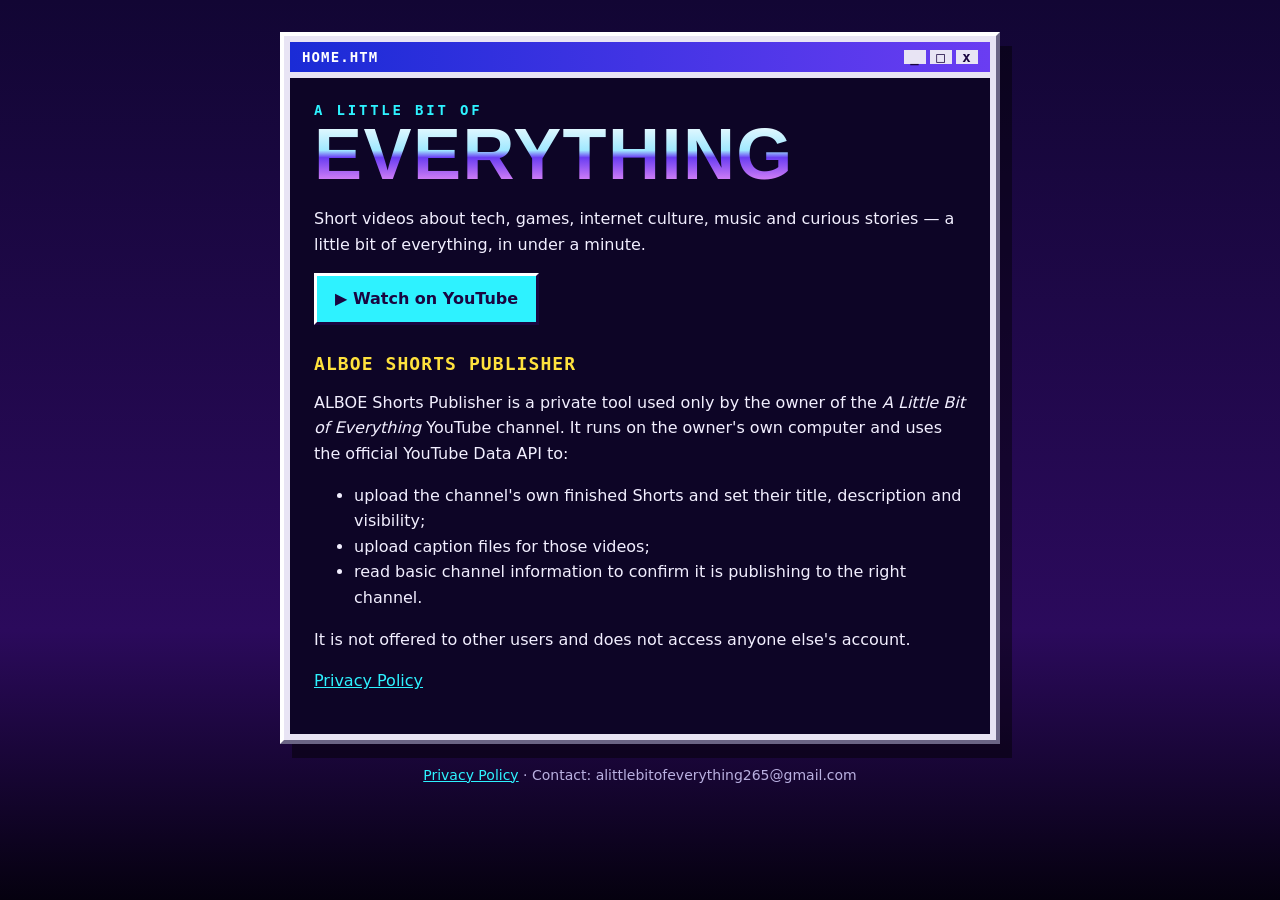
<file: index.html>
<!doctype html>
<html lang="en">
<head>
<meta charset="utf-8">
<meta name="viewport" content="width=device-width, initial-scale=1">
<title>A Little Bit of Everything</title>
<meta name="description" content="A Little Bit of Everything: short videos about tech, games, internet culture, music and curious stories. Home of the ALBOE Shorts Publisher tool.">
<link rel="stylesheet" href="style.css">
</head>
<body>
<main class="window">
  <div class="titlebar"><span>HOME.HTM</span><span class="btns"><i>_</i><i>□</i><i>x</i></span></div>
  <div class="content">
    <p class="kicker">A LITTLE BIT OF</p>
    <h1>EVERYTHING</h1>
    <p>Short videos about tech, games, internet culture, music and curious stories — a little bit of everything, in under a minute.</p>
    <p><a class="btn" href="https://www.youtube.com/channel/UCylLxD6eW28ZX5a-WDFd3jA">▶ Watch on YouTube</a></p>

    <h2>ALBOE Shorts Publisher</h2>
    <p>ALBOE Shorts Publisher is a private tool used only by the owner of the <em>A Little Bit of Everything</em> YouTube channel. It runs on the owner's own computer and uses the official YouTube Data API to:</p>
    <ul>
      <li>upload the channel's own finished Shorts and set their title, description and visibility;</li>
      <li>upload caption files for those videos;</li>
      <li>read basic channel information to confirm it is publishing to the right channel.</li>
    </ul>
    <p>It is not offered to other users and does not access anyone else's account.</p>
    <p><a href="privacy.html">Privacy Policy</a></p>
  </div>
</main>
<footer><a href="privacy.html">Privacy Policy</a> · Contact: alittlebitofeverything265@gmail.com</footer>
</body>
</html>
</file>
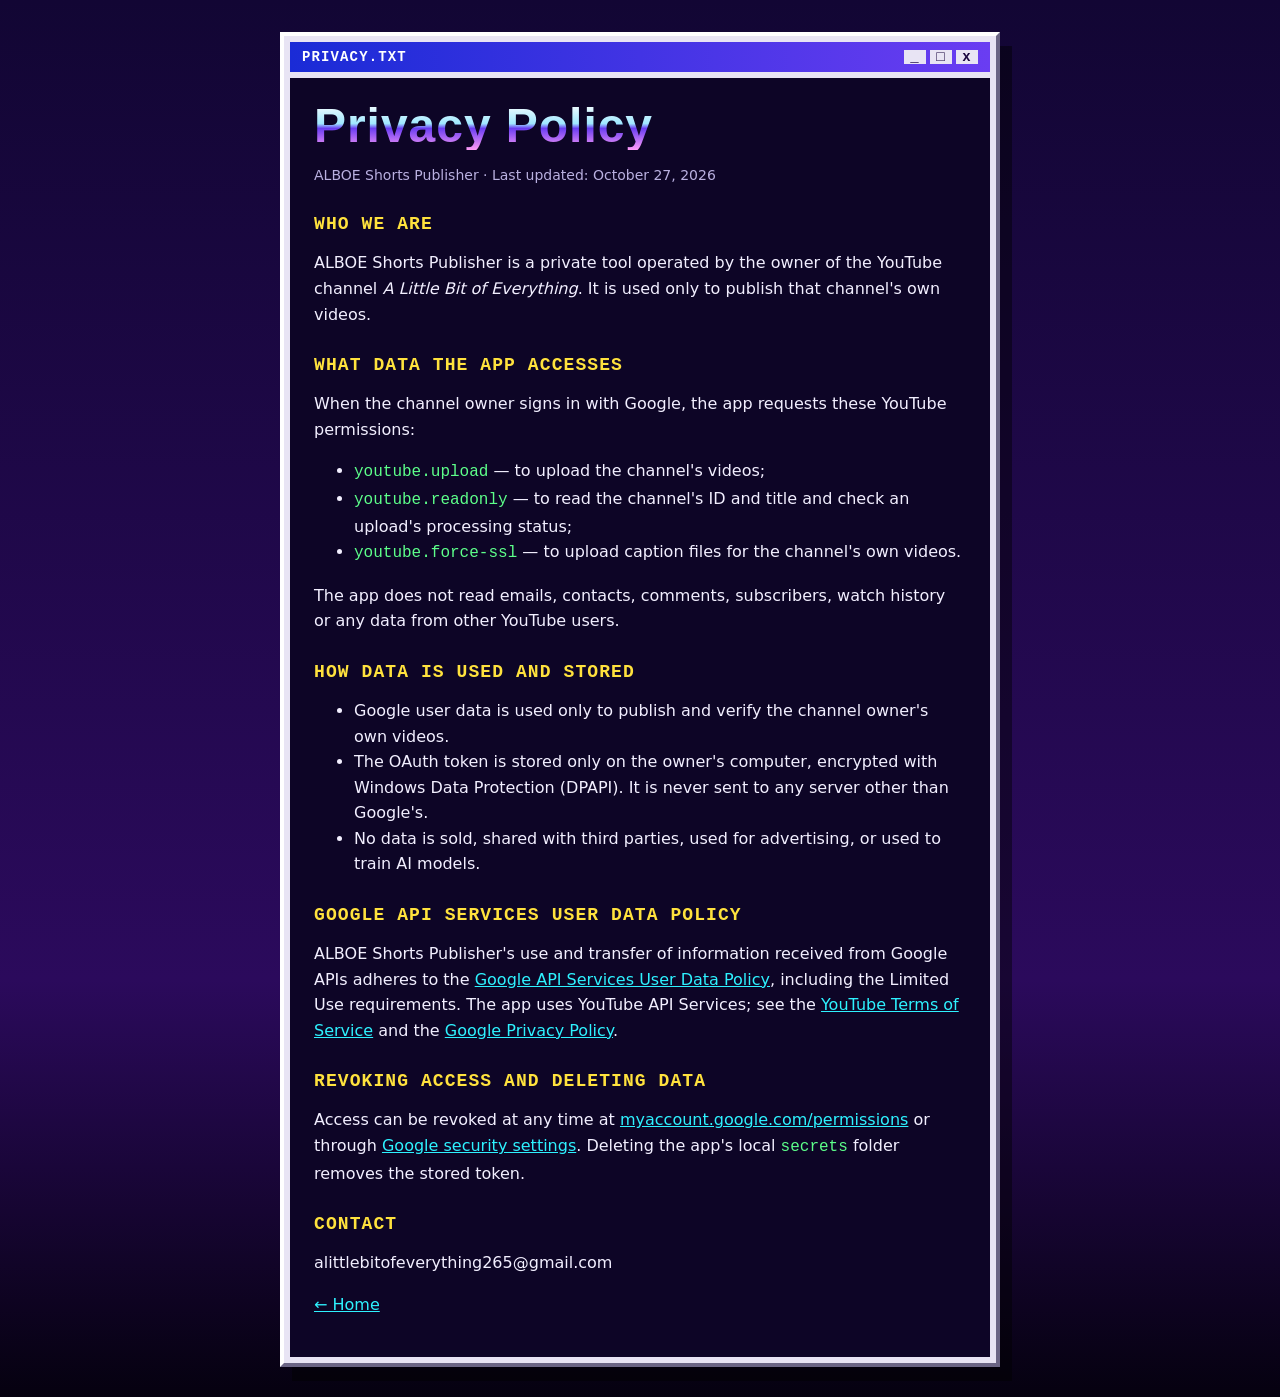
<file: privacy.html>
<!doctype html>
<html lang="en">
<head>
<meta charset="utf-8">
<meta name="viewport" content="width=device-width, initial-scale=1">
<title>Privacy Policy – ALBOE Shorts Publisher</title>
<link rel="stylesheet" href="style.css">
</head>
<body>
<main class="window">
  <div class="titlebar"><span>PRIVACY.TXT</span><span class="btns"><i>_</i><i>□</i><i>x</i></span></div>
  <div class="content">
    <h1 class="small">Privacy Policy</h1>
    <p class="muted">ALBOE Shorts Publisher · Last updated: October 27, 2026</p>

    <h2>Who we are</h2>
    <p>ALBOE Shorts Publisher is a private tool operated by the owner of the YouTube channel <em>A Little Bit of Everything</em>. It is used only to publish that channel's own videos.</p>

    <h2>What data the app accesses</h2>
    <p>When the channel owner signs in with Google, the app requests these YouTube permissions:</p>
    <ul>
      <li><code>youtube.upload</code> — to upload the channel's videos;</li>
      <li><code>youtube.readonly</code> — to read the channel's ID and title and check an upload's processing status;</li>
      <li><code>youtube.force-ssl</code> — to upload caption files for the channel's own videos.</li>
    </ul>
    <p>The app does not read emails, contacts, comments, subscribers, watch history or any data from other YouTube users.</p>

    <h2>How data is used and stored</h2>
    <ul>
      <li>Google user data is used only to publish and verify the channel owner's own videos.</li>
      <li>The OAuth token is stored only on the owner's computer, encrypted with Windows Data Protection (DPAPI). It is never sent to any server other than Google's.</li>
      <li>No data is sold, shared with third parties, used for advertising, or used to train AI models.</li>
    </ul>

    <h2>Google API Services User Data Policy</h2>
    <p>ALBOE Shorts Publisher's use and transfer of information received from Google APIs adheres to the <a href="https://developers.google.com/terms/api-services-user-data-policy">Google API Services User Data Policy</a>, including the Limited Use requirements. The app uses YouTube API Services; see the <a href="https://www.youtube.com/t/terms">YouTube Terms of Service</a> and the <a href="https://policies.google.com/privacy">Google Privacy Policy</a>.</p>

    <h2>Revoking access and deleting data</h2>
    <p>Access can be revoked at any time at <a href="https://myaccount.google.com/permissions">myaccount.google.com/permissions</a> or through <a href="https://security.google.com/settings/security/permissions">Google security settings</a>. Deleting the app's local <code>secrets</code> folder removes the stored token.</p>

    <h2>Contact</h2>
    <p>alittlebitofeverything265@gmail.com</p>
    <p><a href="index.html">← Home</a></p>
  </div>
</main>
</body>
</html>
</file>
<file: style.css>
:root { --bg1: #120634; --bg2: #2b0a5c; --cyan: #2ef2ff; --magenta: #ff3df2; --yellow: #ffe23d; --win: #e8e4f4; --ink: #f2efff; }
* { box-sizing: border-box; }
body {
  margin: 0; min-height: 100vh; padding: 32px 16px; color: var(--ink);
  font: 16px/1.6 "Segoe UI", system-ui, sans-serif;
  background:
    linear-gradient(transparent 60%, rgba(255, 61, 242, .18) 60.5%, transparent 61%) 0 0 / 100% 40px,
    linear-gradient(180deg, var(--bg1), var(--bg2) 70%, #05010f);
}
.window { max-width: 720px; margin: 0 auto; background: var(--win); border: 4px solid; border-color: #fff #6b6585 #6b6585 #fff; box-shadow: 12px 14px 0 rgba(0, 0, 0, .45); }
.titlebar { display: flex; justify-content: space-between; align-items: center; margin: 6px; padding: 8px 12px; color: #fff; font: 700 14px/1 Consolas, monospace; letter-spacing: .08em; background: linear-gradient(90deg, #1a2bd6, #6a3df2); }
.btns i { display: inline-block; width: 22px; margin-left: 4px; text-align: center; font-style: normal; color: #1a0640; background: var(--win); }
.content { margin: 0 6px 6px; padding: 24px; background: #0d0526; }
.kicker { margin: 0; color: var(--cyan); font: 700 14px Consolas, monospace; letter-spacing: .2em; }
h1 { margin: 0 0 12px; font: 900 clamp(40px, 10vw, 72px)/1 Impact, "Arial Black", sans-serif; letter-spacing: .02em; background: linear-gradient(#fff, #9fe8ff 45%, #6a3df2 55%, #ff9cf7); -webkit-background-clip: text; background-clip: text; color: transparent; }
h1.small { font-size: clamp(32px, 8vw, 48px); }
h2 { margin-top: 28px; color: var(--yellow); font: 700 18px Consolas, monospace; text-transform: uppercase; letter-spacing: .06em; }
a { color: var(--cyan); }
.btn { display: inline-block; padding: 10px 18px; color: #1a0640; background: var(--cyan); text-decoration: none; font-weight: 700; border: 3px solid; border-color: #fff #1a0640 #1a0640 #fff; }
.muted { color: #b9b0e0; font-size: 14px; }
code { color: #5dff8a; }
footer { max-width: 720px; margin: 20px auto 0; text-align: center; font-size: 14px; color: #b9b0e0; }
</file>
